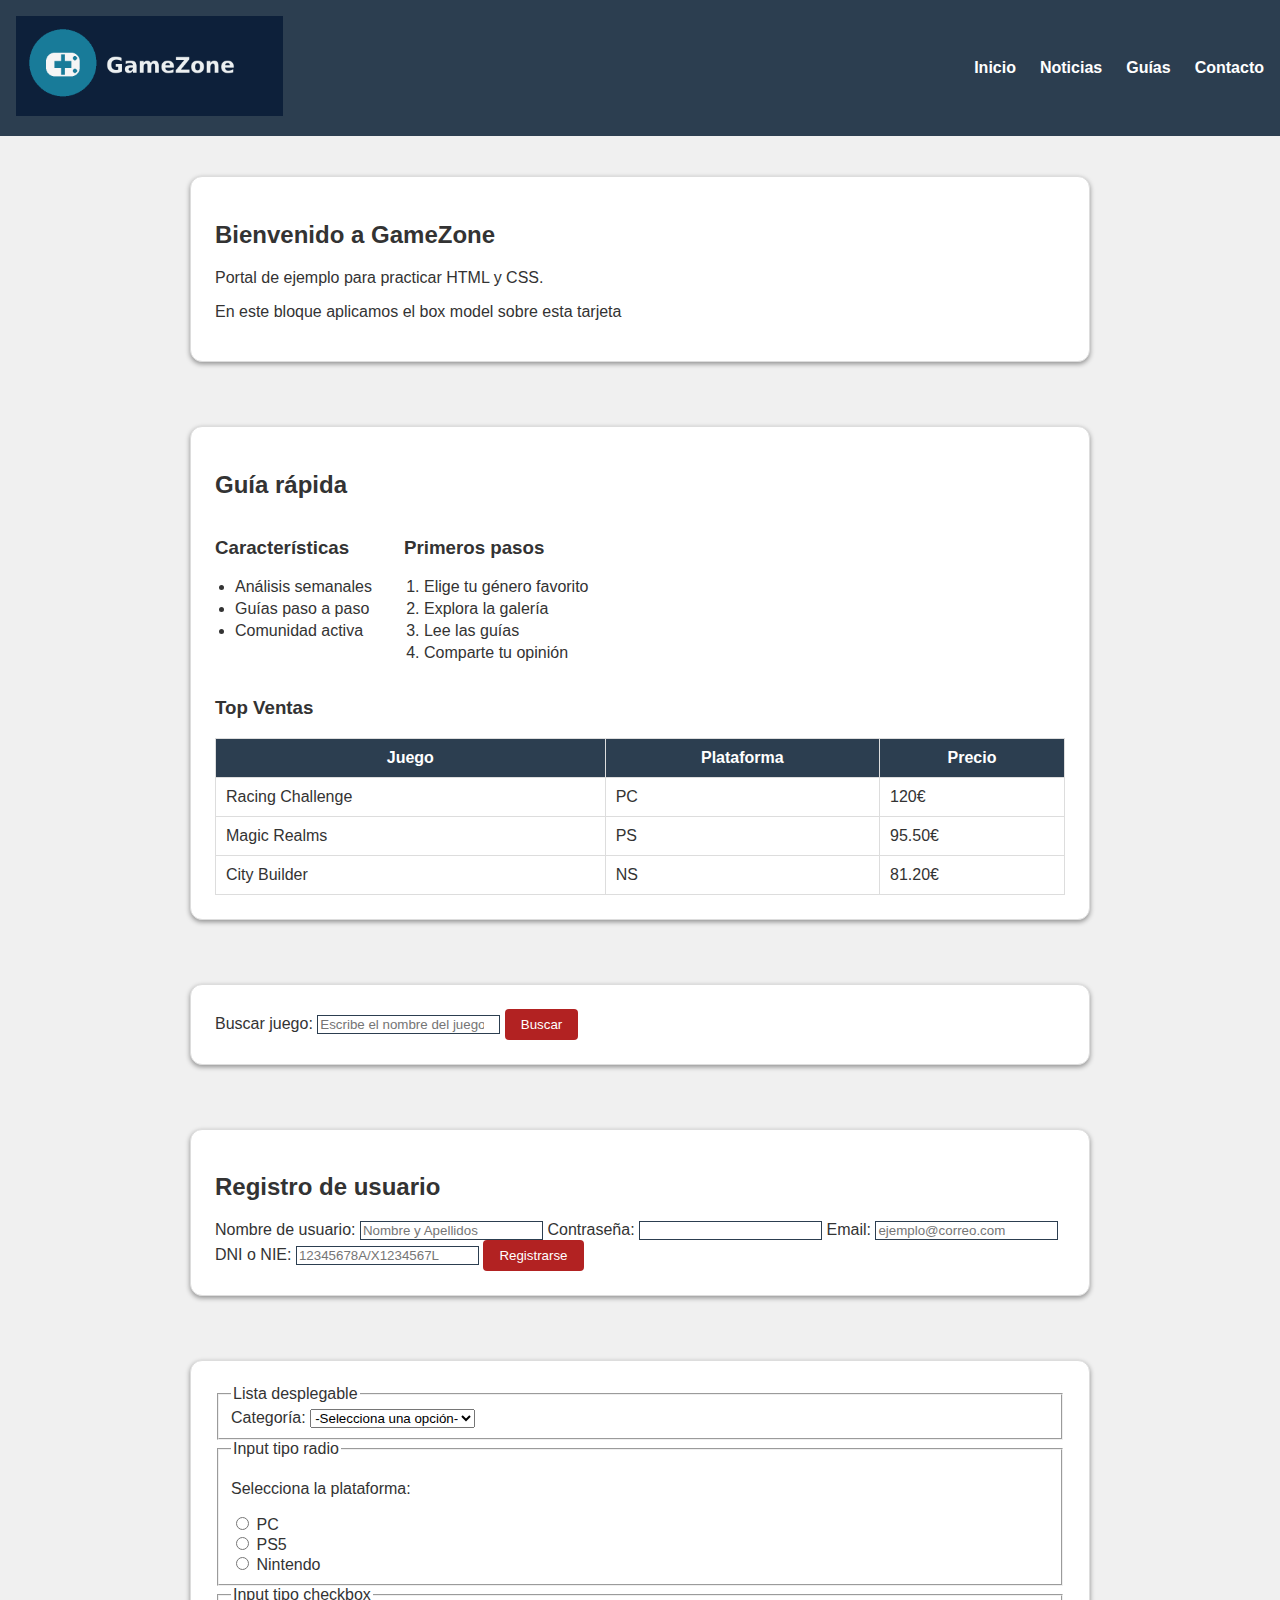
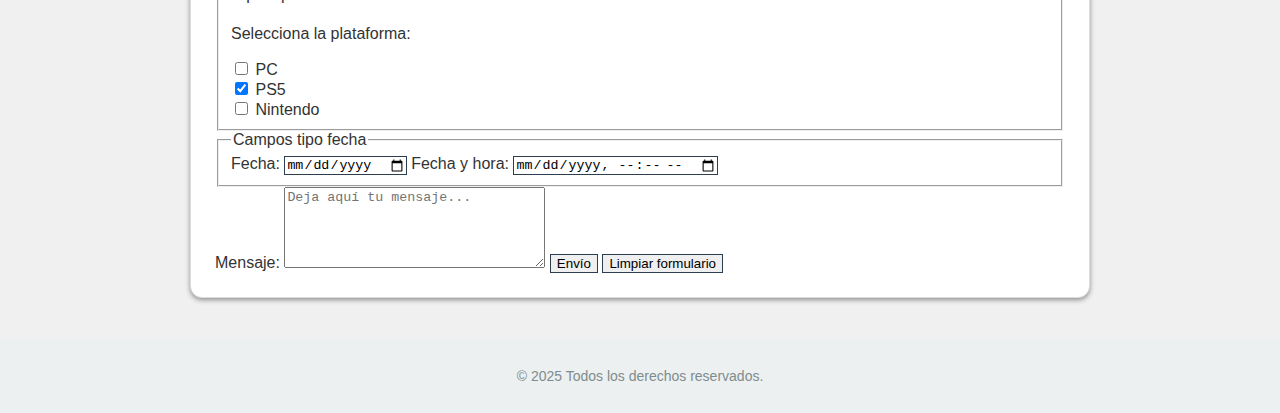
<file: ejemplos/gamezone/index.html>
<!DOCTYPE html>
<html lang="es">
<head>
    <meta charset="UTF-8">
    <meta name="viewport" content="width=device-width, initial-scale=1.0">
    <meta name="description" content="Página web sobre videojuegos">
    <link rel="stylesheet" href="estilos.css">
    <title>GameZone - Tu portal de videjuegos</title>
</head>
<body>
    <header class="cabecera">
        <div class="marca">
            <img src="imagenes/gamezone-logo.png" alt="Logotipo GameZone" class="logo">
            <!-- <h1 class="titulo">GameZone</h1> -->
        </div>
        
        <!-- Menú de navegación -->
        <nav class="navegacion">
            <ul class="menu">
                <li><a href="#">Inicio</a></li>
                <li><a href="#">Noticias</a></li>
                <li><a href="#">Guías</a></li>
                <li><a href="#">Contacto</a></li>
            </ul>
        </nav>
    </header>

    <main id="contenido-principal">

        <section class="intro tarjeta">
            <h2>Bienvenido a GameZone</h2>
            <p>Portal de ejemplo para practicar HTML y CSS.</p>
            <p class="aviso">En este bloque aplicamos el box model sobre esta tarjeta</p>
        </section>

        <section class="listas-y-tabla tarjeta">
            <h2>Guía rápida</h2>
            <div class="listas">
                <div>
                    <h3>Características</h3>
                    <ul class="lista">
                        <li>Análisis semanales</li>
                        <li>Guías paso a paso</li>
                        <li>Comunidad activa</li>
                    </ul>
                </div>
                <div>
                    <h3>Primeros pasos</h3>
                    <ol class="lista">
                        <li>Elige tu género favorito</li>
                        <li>Explora la galería</li>
                        <li>Lee las guías</li>
                        <li>Comparte tu opinión</li>
                    </ol>
                </div>
            </div>

            <h3>Top Ventas</h3>
            <table class="tabla">
                <thead>
                    <tr>
                        <th>Juego</th>
                        <th>Plataforma</th>
                        <th>Precio</th>
                    </tr>
                </thead>
                <tbody>
                    <tr>
                        <td>Racing Challenge</td>
                        <td>PC</td>
                        <td>120€</td>
                    </tr>
                    <tr>
                        <td>Magic Realms</td>
                        <td>PS</td>
                        <td>95.50€</td>
                    </tr>
                    <tr>
                        <td>City Builder</td>
                        <td>NS</td>
                        <td>81.20€</td>
                    </tr>
                </tbody>
            </table>
        </section>

        <!-- Formulario de búsqueda -->
        <section class="tarjeta">
            <form name="buscar-juego" action="buscar.html" method="get">
                <!-- label conecta visualmente y funcionalmente con el campo (for <-> id) 
                Sirve para asociar un texto descriptivo a un elemento del formulario.
                En este ejemplo lo conectamos con el input busqueda -->
                <label for="busqueda">Buscar juego:</label>
                <input type="search" id="busqueda" name="busqueda"
                placeholder="Escribe el nombre del juego...">           <!-- placeholder ofrece una pista visual -->
                <button type="submit">Buscar</button>
            </form>
        </section>

        <!-- Formulario de registro con varios tipos de campos-->
        <section class="tarjeta">
            <h2>Registro de usuario</h2>
            <form name="register" action="registro.html" method="post">

                <!-- Campo de texto -->
                <label for="nombre">Nombre de usuario:</label>
                <input type="text" id="nombre" name="nombre" placeholder="Nombre y Apellidos">     <!-- required convierte al campo en obligatorio -->

                <!-- Contraseña -->
                <label for="clave">Contraseña:</label>
                <input type="password" id="clave" name="clave" minlength="6" maxlength="12" required>       <!-- minlength y maxlength ayuda a validar los datos antes de enviar-->
                
                <!-- Campo de email -->
                <label for="correo">Email:</label>
                <input type="email" id="correo" name="correo" placeholder="ejemplo@correo.com" required>

                <!-- Campo DNI/NIE -->
                <label for="dni">DNI o NIE:</label>
                <input type="text" id="dni" name="identidad" placeholder="12345678A/X1234567L" 
                pattern="(([0-9]{8})|([X-Zx-z]{1}[0-9]{7}))[A-Za-z]{1}" required>

                <!-- Botón de envío -->
                <button type="submit">Registrarse</button>
            </form>
        </section>

        <section class="tarjeta">
            <form action="contacto.php" method="get">
                <!-- Para agrupar varios campos del form -->
                <fieldset>
                    <legend>Lista desplegable</legend>   <!-- Añadir leyenda al fieldset -->
                    <label for="categoria">Categoría:</label>
                    <select name="categoria" id="categoria">
                        <option selected disabled>-Selecciona una opción-</option>
                        <option value="fantasia">Fantasía</option>
                        <option value="rol">Rol</option>
                        <option value="aventuras">Aventuras</option>
                        <option value="lucha">Lucha</option>
                    </select>
                </fieldset>

                <fieldset>
                    <legend>Input tipo radio</legend>
                    <p>Selecciona la plataforma:</p>
                    
                    <input type="radio" name="plataforma" id="pc" value="pc">
                    <label for="pc">PC</label>
                    <br>

                    <input type="radio" name="plataforma" id="ps5" value="ps5">
                    <label for="ps5">PS5</label>
                    <br>

                    <input type="radio" name="plataforma" id="nintendo" value="nintendo">
                    <label for="nintendo">Nintendo</label>
                    <br>
                </fieldset>

                <fieldset>
                    <legend>Input tipo checkbox</legend>
                    <p>Selecciona la plataforma:</p>
                    
                    <input type="checkbox" name="videconsola" id="pc" value="pc">
                    <label for="pc">PC</label>
                    <br>

                    <input type="checkbox" name="videconsola" id="ps5" value="ps5" checked>
                    <label for="ps5">PS5</label>
                    <br>

                    <input type="checkbox" name="videconsola" id="nintendo" value="nintendo">
                    <label for="nintendo">Nintendo</label>
                    <br>
                </fieldset>

                <fieldset>
                    <legend>Campos tipo fecha</legend>
                    <label for="fecha">Fecha:</label>
                    <input type="date" name="fecha" id="fecha">

                    <label for="fecha-hora">Fecha y hora:</label>
                    <input type="datetime-local" name="fecha-hora" id="fecha-hora">
                </fieldset>

                <label for="mensaje">Mensaje:</label>
                <textarea name="mensaje" id="mensaje" cols="30" rows="5"
                placeholder="Deja aquí tu mensaje..."></textarea>

                <input type="submit" value="Envío">
                <input type="reset" value="Limpiar formulario">
            </form>
        </section>
    </main>

    <footer class="pie">
        <p>&copy; 2025 Todos los derechos reservados.</p>
    </footer>
</body>
</html>
</file>
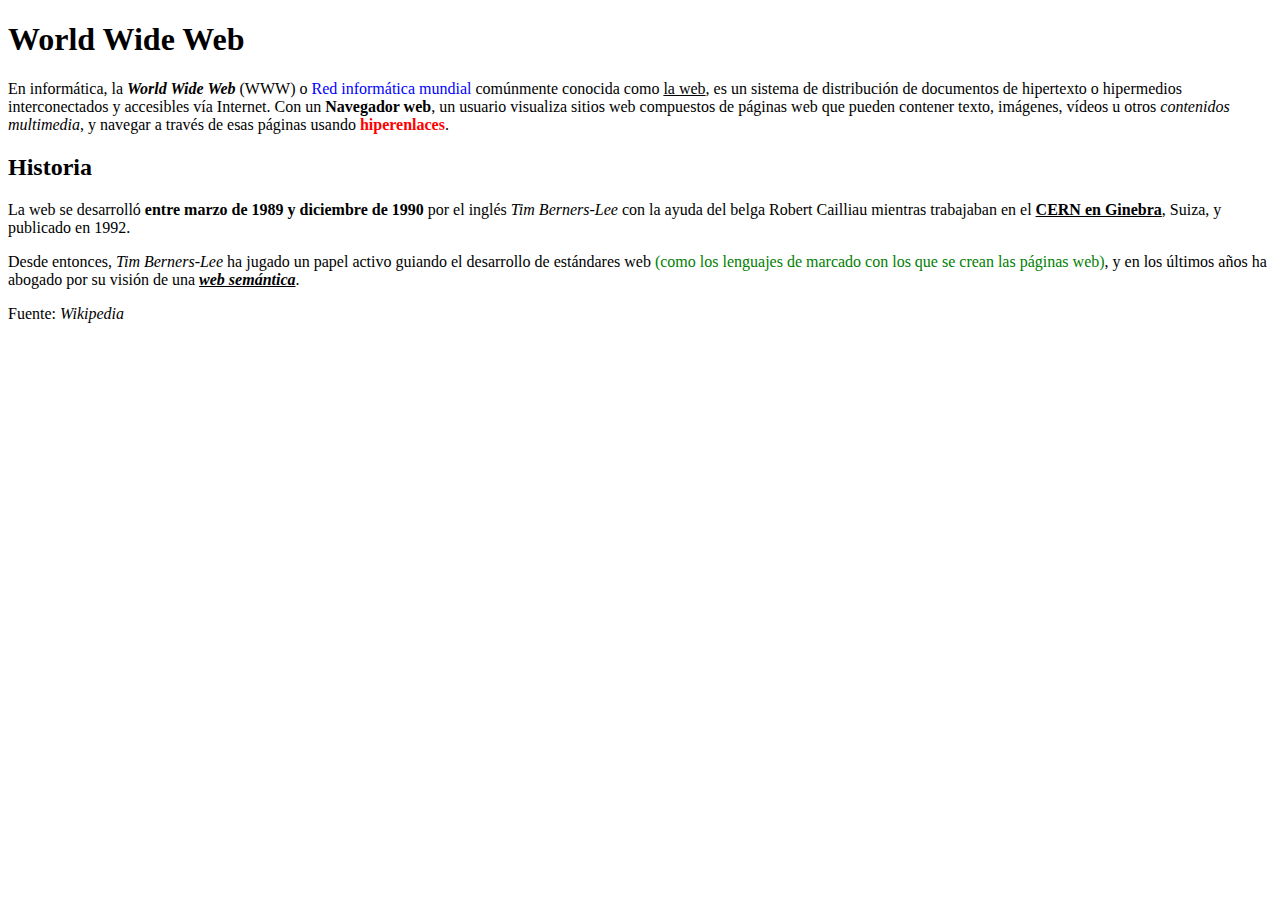
<file: ejercicios/ejercicio02/index.html>
<!DOCTYPE html>
<html lang="es">
<head>
    <meta charset="UTF-8">
    <meta name="description" content="Ejercicio 02 relación HTML">
    <meta name="author" content="Sergio Sánchez Martín">
    <title>Ejercicio 02 HTML</title>
</head>
<body>
    <h1>World Wide Web</h1>

    <p>
        <!-- Los documentos tienen que estar bien formados -->
        En informática, la <i><b>World Wide Web</b></i> (WWW) o <span style="color:blue">Red informática mundial</span> comúnmente conocida como 
        <span style="text-decoration: underline;">la web</span>, es un sistema de distribución de documentos de hipertexto o hipermedios 
        interconectados y accesibles vía Internet. Con un <strong>Navegador web</strong>, un usuario 
        visualiza sitios web compuestos de páginas web que pueden contener texto, imágenes, 
        vídeos u otros <em>contenidos multimedia</em>, y navegar a través de esas páginas 
        usando <b style="color:red">hiperenlaces</b>.
        <!-- Las etiquetas siempre se tienen que cerrar -->
    </p>

    <h2>Historia</h2>
    <p>
        La web se desarrolló <strong>entre marzo de 1989 y diciembre de 1990</strong> por el inglés 
        <em>Tim Berners-Lee</em> con la ayuda del belga Robert Cailliau mientras trabajaban en el 
        <b style="text-decoration: underline;">CERN en Ginebra</b>, Suiza, y publicado en 1992.
    </p>
    <p>
        Desde entonces, <em>Tim Berners-Lee</em> ha jugado un papel activo guiando el desarrollo de estándares web 
        <span style="color:green">(como los lenguajes de marcado con los que se crean las páginas web)</span>, y en los últimos años 
        ha abogado por su visión de una <b style="text-decoration: underline; font-style: italic;">web semántica</b>.
    </p>
    <p>
        <!-- Los documentos tienen que estar bien formados -->
        Fuente: <em>Wikipedia</em>
    </p>
    <!-- Las etiquetas siempre se tienen que cerrar -->
    
</body>
</html>
</file>
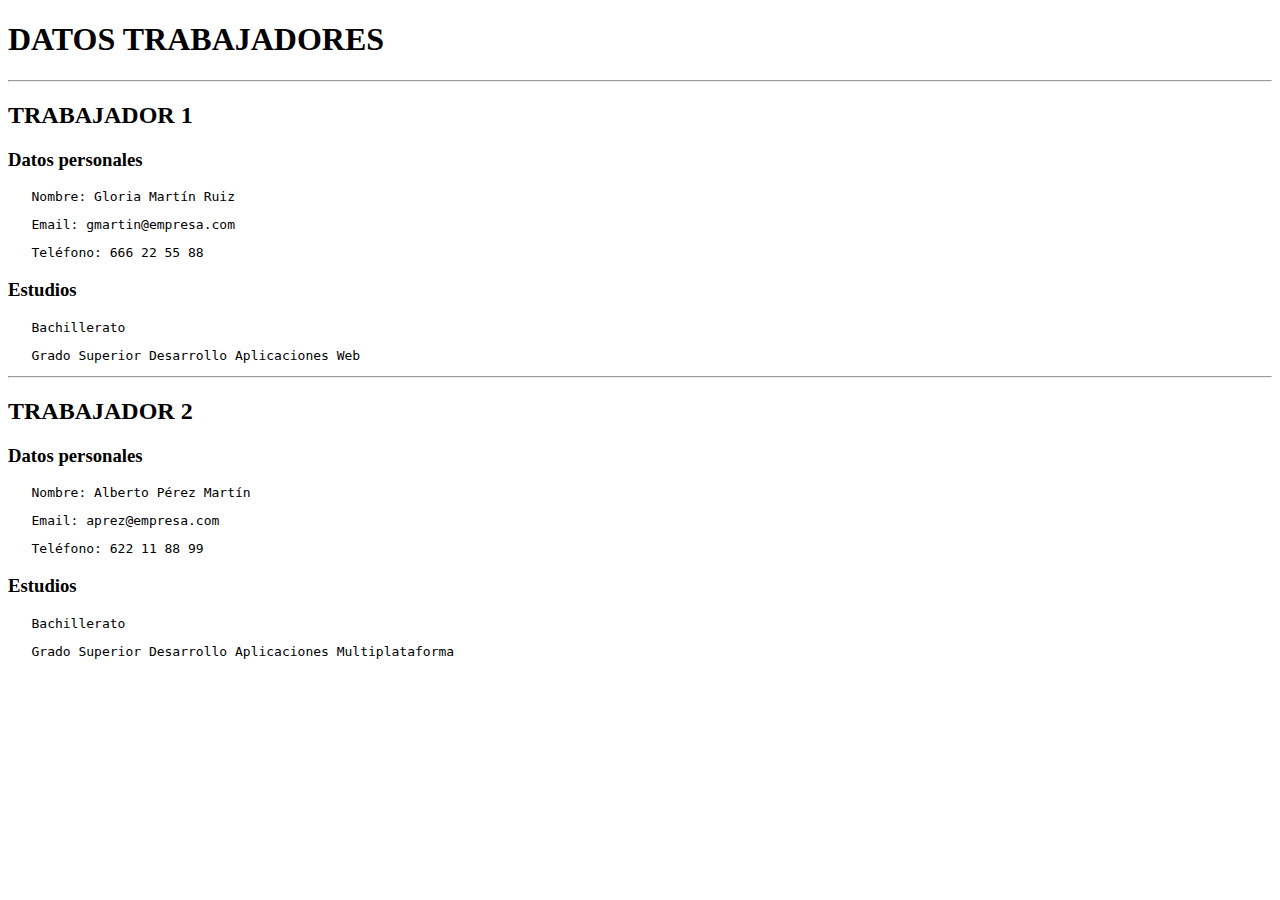
<file: ejercicios/ejercicio03/index.html>
<!DOCTYPE html>
<html lang="es">
<head>
    <meta charset="UTF-8">
    <meta name="viewport" content="width=device-width, initial-scale=1.0">
    <meta name="author" content="Sergio Sánchez Martín">
    <meta name="description" content="Ejercicio 03 relación HTML">
    <title>Ejercicio 03</title>
</head>
<body>
    <h1>DATOS TRABAJADORES</h1>
    <hr>

    <!-- Contenedor trabajador 1 -->
    <div id="trabajador1">
        <h2>TRABAJADOR 1</h2>
        
        <div id="dPersonales1">
            <h3>Datos personales</h3>
            <pre>   Nombre: Gloria Martín Ruiz</pre>
            <pre>   Email: gmartin@empresa.com</pre>
            <pre>   Teléfono: 666 22 55 88</pre>
        </div>
        
        <div id="estudios1">
            <h3>Estudios</h3>
            <pre>   Bachillerato</pre>
            <pre>   Grado Superior Desarrollo Aplicaciones Web</pre>
        </div>
    </div>

    <!-- Línea separación -->
    <hr>

    <!-- Contenedor trabajador 2 -->
    <div id="trabajador2">
        <h2>TRABAJADOR 2</h2>
        
        <div id="dPersonales2">
            <h3>Datos personales</h3>
            <pre>   Nombre: Alberto Pérez Martín</pre>
            <pre>   Email: aprez@empresa.com</pre>
            <pre>   Teléfono: 622 11 88 99</pre>
        </div>
        
        <div id="estudios2">
            <h3>Estudios</h3>
            <pre>   Bachillerato</pre>
            <pre>   Grado Superior Desarrollo Aplicaciones Multiplataforma</pre>
        </div>
    </div>


</body>
</html>
</file>
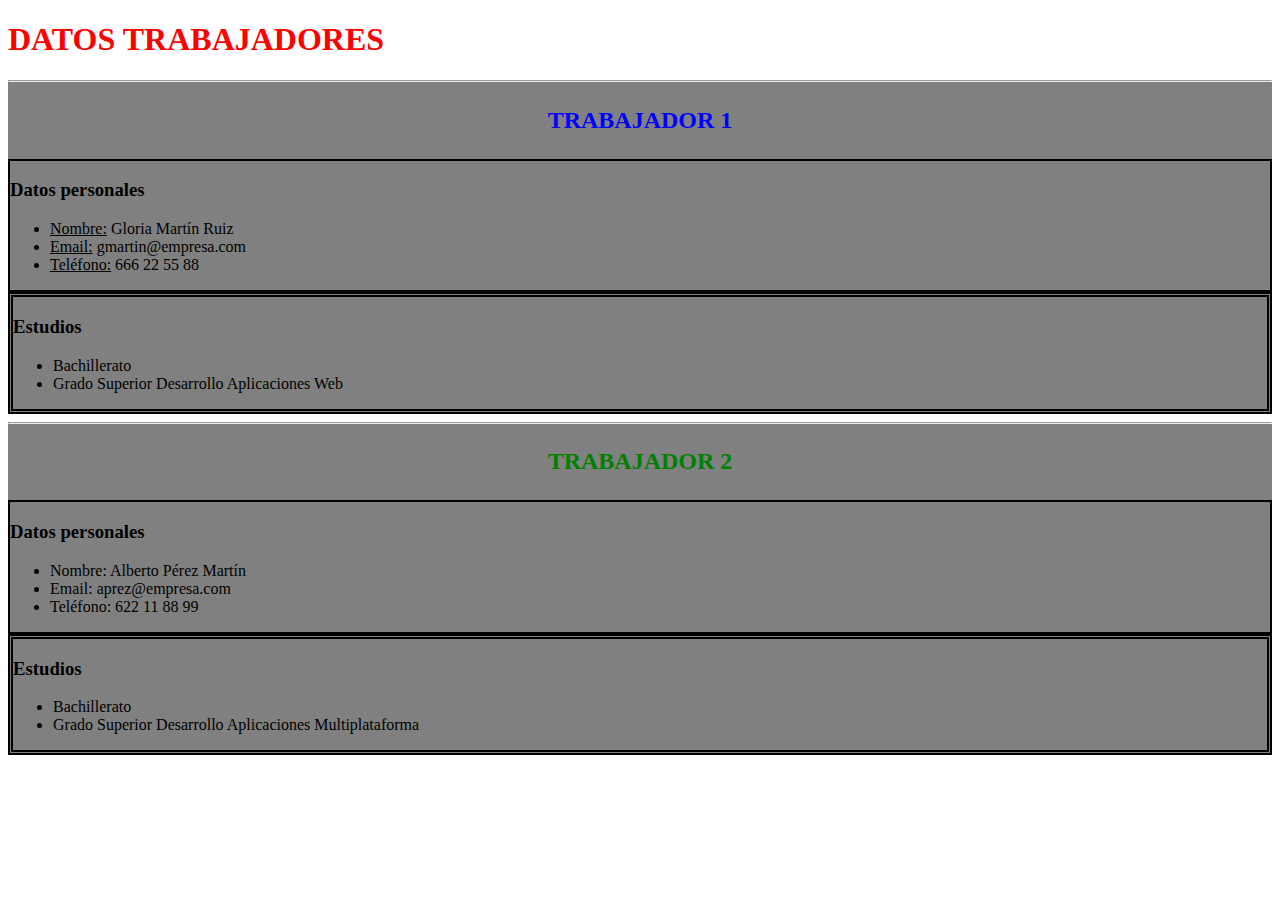
<file: ejercicios/ejercicio04/index.html>
<!DOCTYPE html>
<html lang="es">
<head>
    <meta charset="UTF-8">
    <meta name="viewport" content="width=device-width, initial-scale=1.0">
    <meta name="author" content="Sergio Sánchez Martín">
    <meta name="description" content="Ejercicio 04 relación HTML">
    <link rel="stylesheet" href="css/style.css" type="text/css"/>
    <title>Ejercicio 04</title>
</head>
<body>
    <h1 id="titulo">DATOS TRABAJADORES</h1>
    

    <!-- Contenedor trabajador 1 -->
    <div class="trabajador-container">
        <hr>
        <h2 id="t1">TRABAJADOR 1</h2>
        
        <!-- Contenedor de datos personal T1 -->
        <div class="datos-personales">
            <h3>Datos personales</h3>
            <ul>
                <li><u>Nombre:</u> Gloria Martín Ruiz</li>
                <li><span class="subrayado">Email:</span> gmartin@empresa.com</li>
                <li><span class="subrayado">Teléfono:</span> 666 22 55 88</li>
            </ul>
        </div>
        
        <div class="datos-estudios">
            <h3>Estudios</h3>
            <ul>
                <li>Bachillerato</li>
                <li>Grado Superior Desarrollo Aplicaciones Web</li>
            </ul>
        </div>
    </div>

    

    <!-- Contenedor trabajador 2 -->
    <div class="trabajador-container">
        <!-- Línea separación -->
        <hr>
        <h2 id="t2">TRABAJADOR 2</h2>
        
        <div class="datos-personales">
            <h3>Datos personales</h3>
            <ul>
                <li>Nombre: Alberto Pérez Martín</li>
                <li>Email: aprez@empresa.com</li>
                <li>Teléfono: 622 11 88 99</li>
            </ul>
        </div>
        
        <div class="datos-estudios">
            <h3>Estudios</h3>
            <ul>
                <li>Bachillerato</li>
                <li>Grado Superior Desarrollo Aplicaciones Multiplataforma</li>
            </ul>
        </div>
    </div>


</body>
</html>
</file>
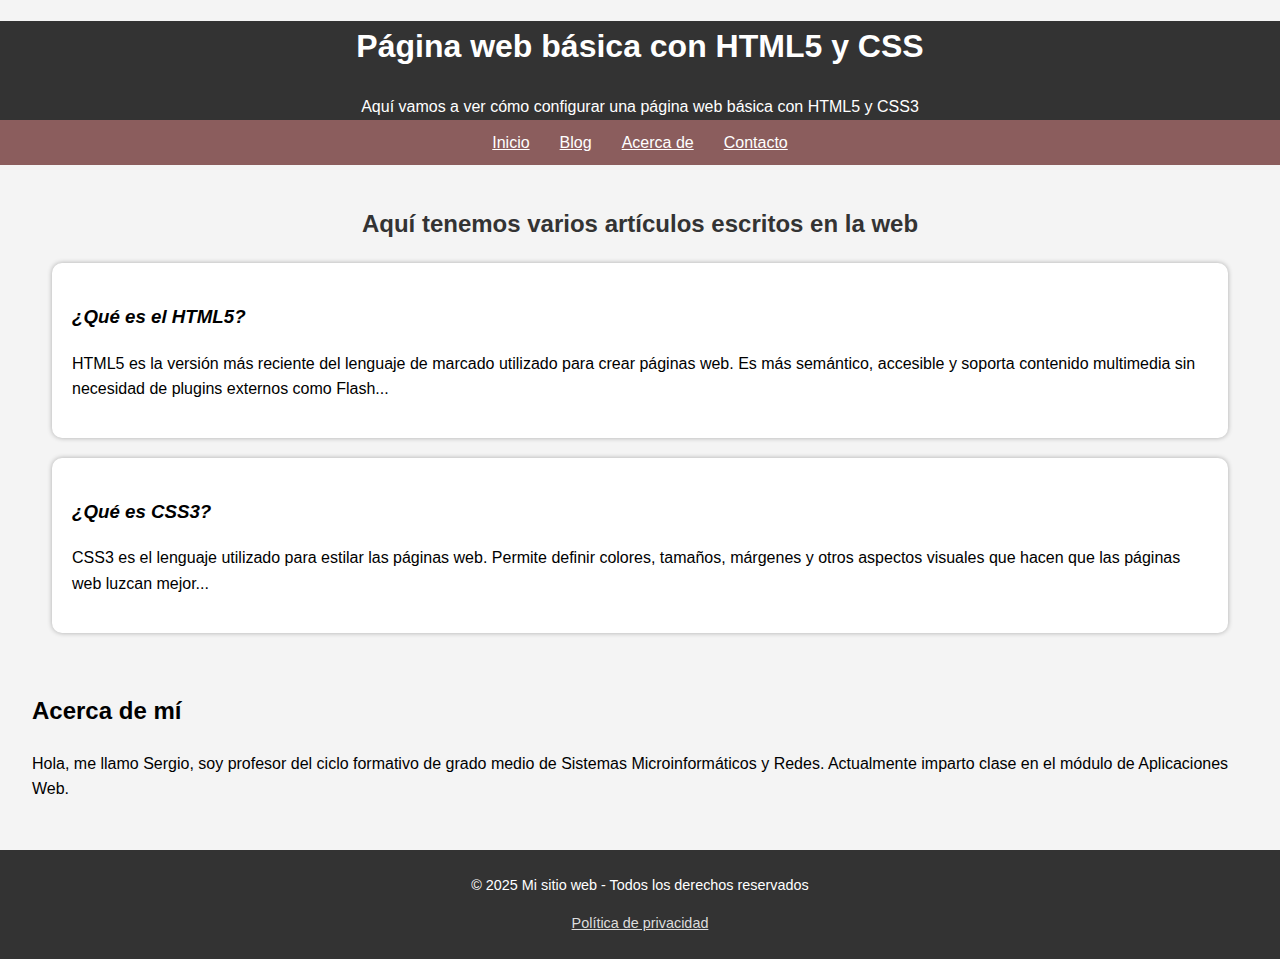
<file: repaso.html>
<!-- Declaración -->
<!DOCTYPE html>
<html lang="es">

<!-- Cabecera de metadatos (head) -->
<head>
    <meta charset="UTF-8">
    <meta name="viewport" content="width=device-width, initial-scale=1.0">
    <meta name="author" content="Sergio Sánchez Martín">
    <meta name="description" content="Es una web de repaso de HTML y CSS">
    <link rel="stylesheet" href="style.css">
    <title>Web de repaso HTML y CSS</title>
</head>

    <!-- Cuerpo de la web (todo lo visible) -->
<body>
    <!-- Cabecera de la página (logo, título de la web, menú navegación) -->
    <header>
        <h1>Página web básica con HTML5 y CSS</h1>
        <p class="parrafo">Aquí vamos a ver cómo configurar una página web básica con HTML5 y CSS3</p>
    </header>

    <!-- Menú de navegación -->
    <nav class="menu-arriba">
        <ul>
            <li><a href="repaso.html">Inicio</a></li>
            <li><a href="blog.html">Blog</a></li>
            <li><a href="#acerca">Acerca de</a></li>
            <li><a href="contacto.html">Contacto</a></li>
        </ul>
    </nav>

    <!-- Contenido principal de la página (lo que cambia) -->
    <main>

        <!-- Sección principal -->
        <section class="contenido">
            <h2>Aquí tenemos varios artículos escritos en la web</h2>

            <!-- Artículo 1 -->
            <article class="articulo">
                <h3>¿Qué es el HTML5?</h3>
                <p>HTML5 es la versión más reciente del lenguaje de marcado utilizado para crear páginas web. 
                    Es más semántico, accesible y soporta contenido multimedia sin necesidad de plugins 
                    externos como Flash...</p>
            </article>

            <!-- Artículo 2 -->
            <article class="articulo">
                <h3>¿Qué es CSS3?</h3>
                <p>CSS3 es el lenguaje utilizado para estilar las páginas web. 
                    Permite definir colores, tamaños, márgenes y otros aspectos visuales que hacen 
                    que las páginas web luzcan mejor...
                </p>
            </article>
        </section>

        <!-- Sección secundaria (podemos usar div, aside, section...lo que queramos) -->
        <!-- Usamos un enlace ancla con el id -->
        <div id="acerca">
            <h2>Acerca de mí</h2>
            <p>Hola, me llamo Sergio, soy profesor del ciclo formativo de grado medio de Sistemas Microinformáticos y Redes.
                Actualmente imparto clase en el módulo de Aplicaciones Web.
            </p>
        </div>
    </main>

    <!-- Pie de página -->
    <footer>
        <p>&copy; 2025 Mi sitio web - Todos los derechos reservados</p>
        <p><a class="enlace-privacidad" href="privacidad.html" target="_blank">Política de privacidad</a></p>
    </footer>
</body>
</html>
</file>
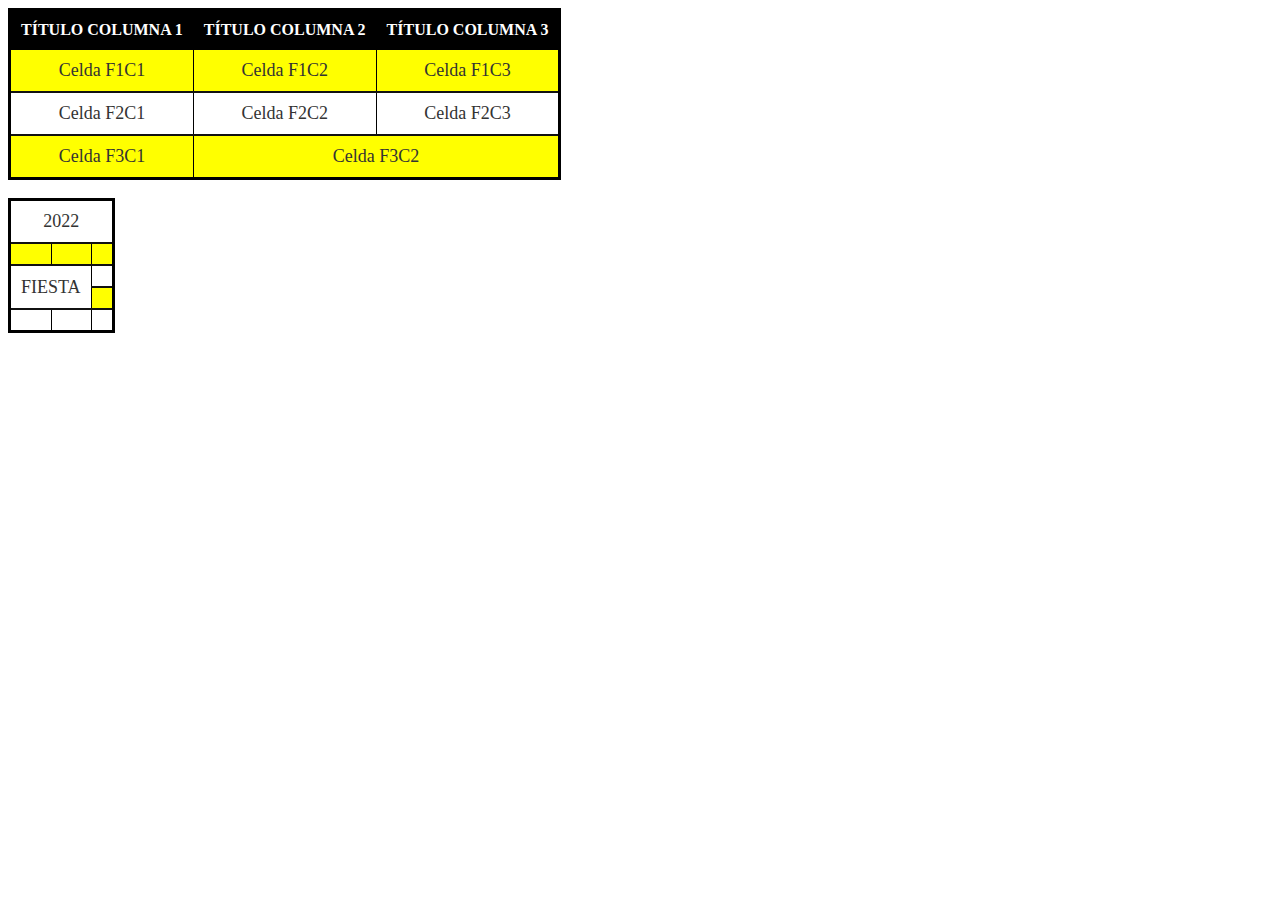
<file: ejemplos/tablas.html>
<!DOCTYPE html>
<html lang="es">
<head>
    <meta charset="UTF-8">
    <meta name="viewport" content="width=device-width, initial-scale=1.0">
    <link rel="stylesheet" href="estilo-tabla.css">
    <title>Ejemplo de la etiqueta table</title>
</head>
<body>

    <!-- Apertura de la tabla -->
    <table>
        <!-- Fila de la cabecera -->
        <tr>
            <th>Título columna 1</th>   <!-- Celda cabecera columna 1 -->
            <th>Título columna 2</th>   <!-- Celda cabecera columna 2 -->
            <th>Título columna 3</th>   <!-- Celda cabecera columna 3 -->
        </tr>

        <!-- Fila primera -->
        <tr>
            <td>Celda F1C1</td>     <!-- Celda 1 de la fila 1 -->
            <td>Celda F1C2</td>     <!-- Celda 2 de la fila 1 -->
            <td>Celda F1C3</td>     <!-- Celda 3 de la fila 1 -->
        </tr>

        <!-- Fila segunda -->
        <tr>
            <td>Celda F2C1</td>     <!-- Celda 1 de la fila 2 -->
            <td>Celda F2C2</td>     <!-- Celda 2 de la fila 2 -->
            <td>Celda F2C3</td>     <!-- Celda 3 de la fila 2 -->
        </tr>

        <!-- Fila tercera -->
        <tr>
            <td>Celda F3C1</td>     <!-- Celda 1 de la fila 3 -->
            <td colspan="2">Celda F3C2</td>     <!-- Celda 2 de la fila 3 -->
        </tr>
    </table>

    <br>

    <!-- Otra tabla (W3Schools) -->
    <table>
        <!-- Fila primera -->
        <tr>
            <td colspan="3">2022</td>
        </tr>

        <!-- Segunda fila -->
        <tr>
            <td></td>
            <td></td>
            <td></td>
        </tr>

        <!-- Tercera fila -->
        <tr>
            <td rowspan="2" colspan="2">FIESTA</td>
            <td></td>
        </tr>

        <!-- Cuarta fila -->
        <tr>
            <td></td>
        </tr>

        <!-- Última fila -->
        <tr>
            <td></td>
            <td></td>
            <td></td>
        </tr>
    </table>
</body>
</html>
</file>
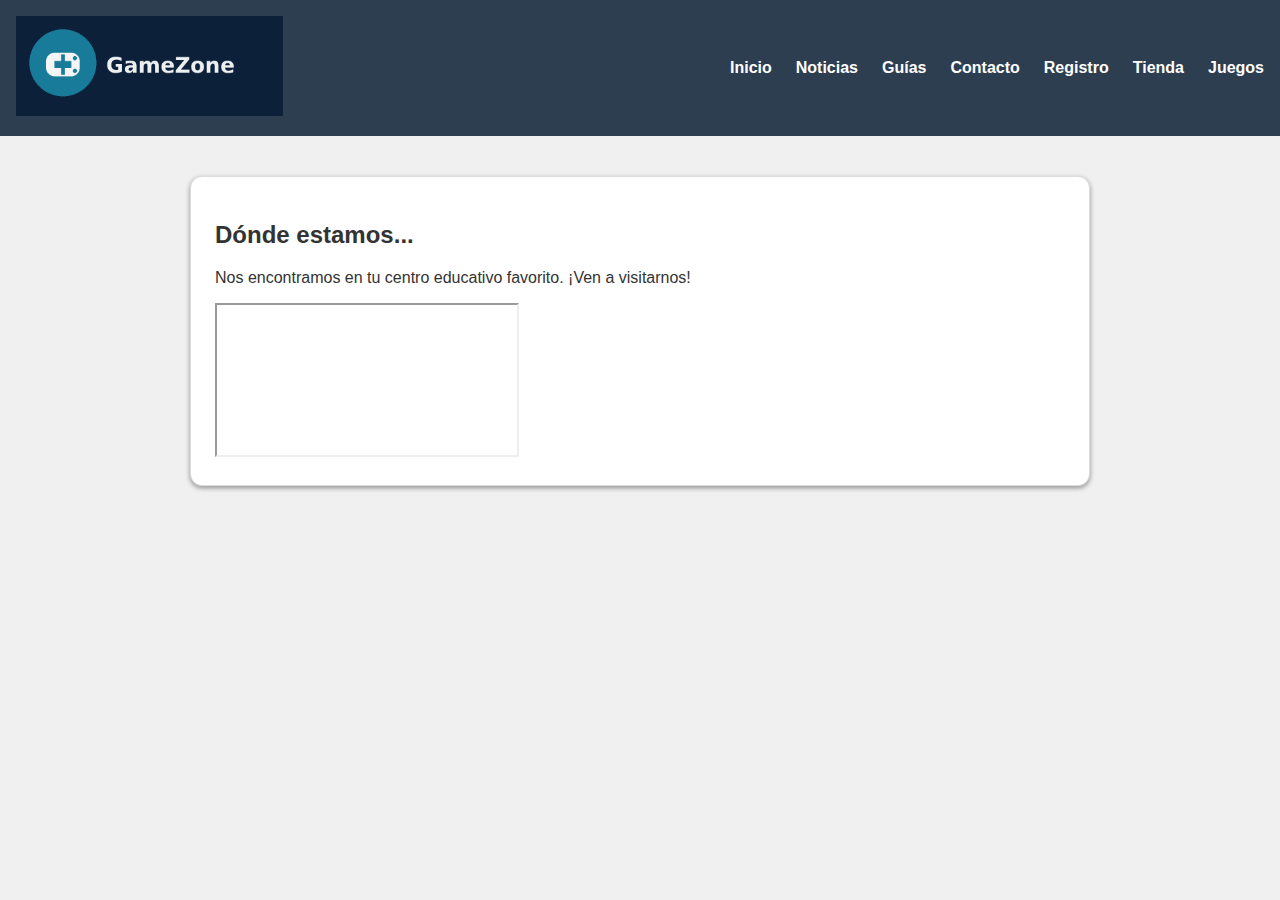
<file: ejemplos/gamezone/pages/contacto.html>
<!DOCTYPE html>
<html lang="es">
  <head>
    <meta charset="UTF-8" />
    <meta name="viewport" content="width=device-width, initial-scale=1.0" />
    <meta name="description" content="Página web sobre videojuegos" />
    <link rel="stylesheet" href="../estilos.css" />
    <title>GameZone - Tu portal de videjuegos</title>
  </head>
  <body>
    <header class="cabecera">
        <div class="marca">
            <img
            src="../imagenes/gamezone-logo.png"
            alt="Logotipo GameZone"
            class="logo"
            />
            <!-- <h1 class="titulo">GameZone</h1> -->
        </div>

        <!-- Menú de navegación -->
        <nav class="navegacion">
            <ul class="menu">
                <li><a href="../index.html">Inicio</a></li>
                <li><a href="noticias.html">Noticias</a></li>
                <li><a href="guias.html">Guías</a></li>
                <li><a href="contacto.html">Contacto</a></li>
                <li><a href="registro.html">Registro</a></li>
                <li><a href="tienda.html">Tienda</a></li>
                <li><a href="juegos.html">Juegos</a></li>
            </ul>
        </nav>
    </header>

    <main id="contenido-principal">
        <!-- Formulario de registro con varios tipos de campos -->
        <!-- Donde estamos -->
        <section class="contacto-ubicacion tarjeta">
        <h2>Dónde estamos...</h2>
        <p>Nos encontramos en tu centro educativo favorito. ¡Ven a visitarnos!</p>

        <!-- iframe del mapa -->
        <div class="mapa-contenedor">
            <iframe
                src="https://www.google.com/maps/embed?pb=!1m18!1m12!1m3!1d3197.2503503923685!2d-4.557037723732302!3d36.7405614710583!2m3!1f0!2f0!3f0!3m2!1i1024!2i768!4f13.1!3m3!1m2!1s0xd72f10963ce0f3d%3A0x310ae7d4bb2e8f7b!2sCPIFP%20Alan%20Turing!5e0!3m2!1ses!2ses!4v1764843283648!5m2!1ses!2ses"
                allowfullscreen
                loading="lazy"
                referrerpolicy="no-referrer-when-downgrade"
            ></iframe>
        </div>
      </section>
    </main>
  </body>
</html>
</file>
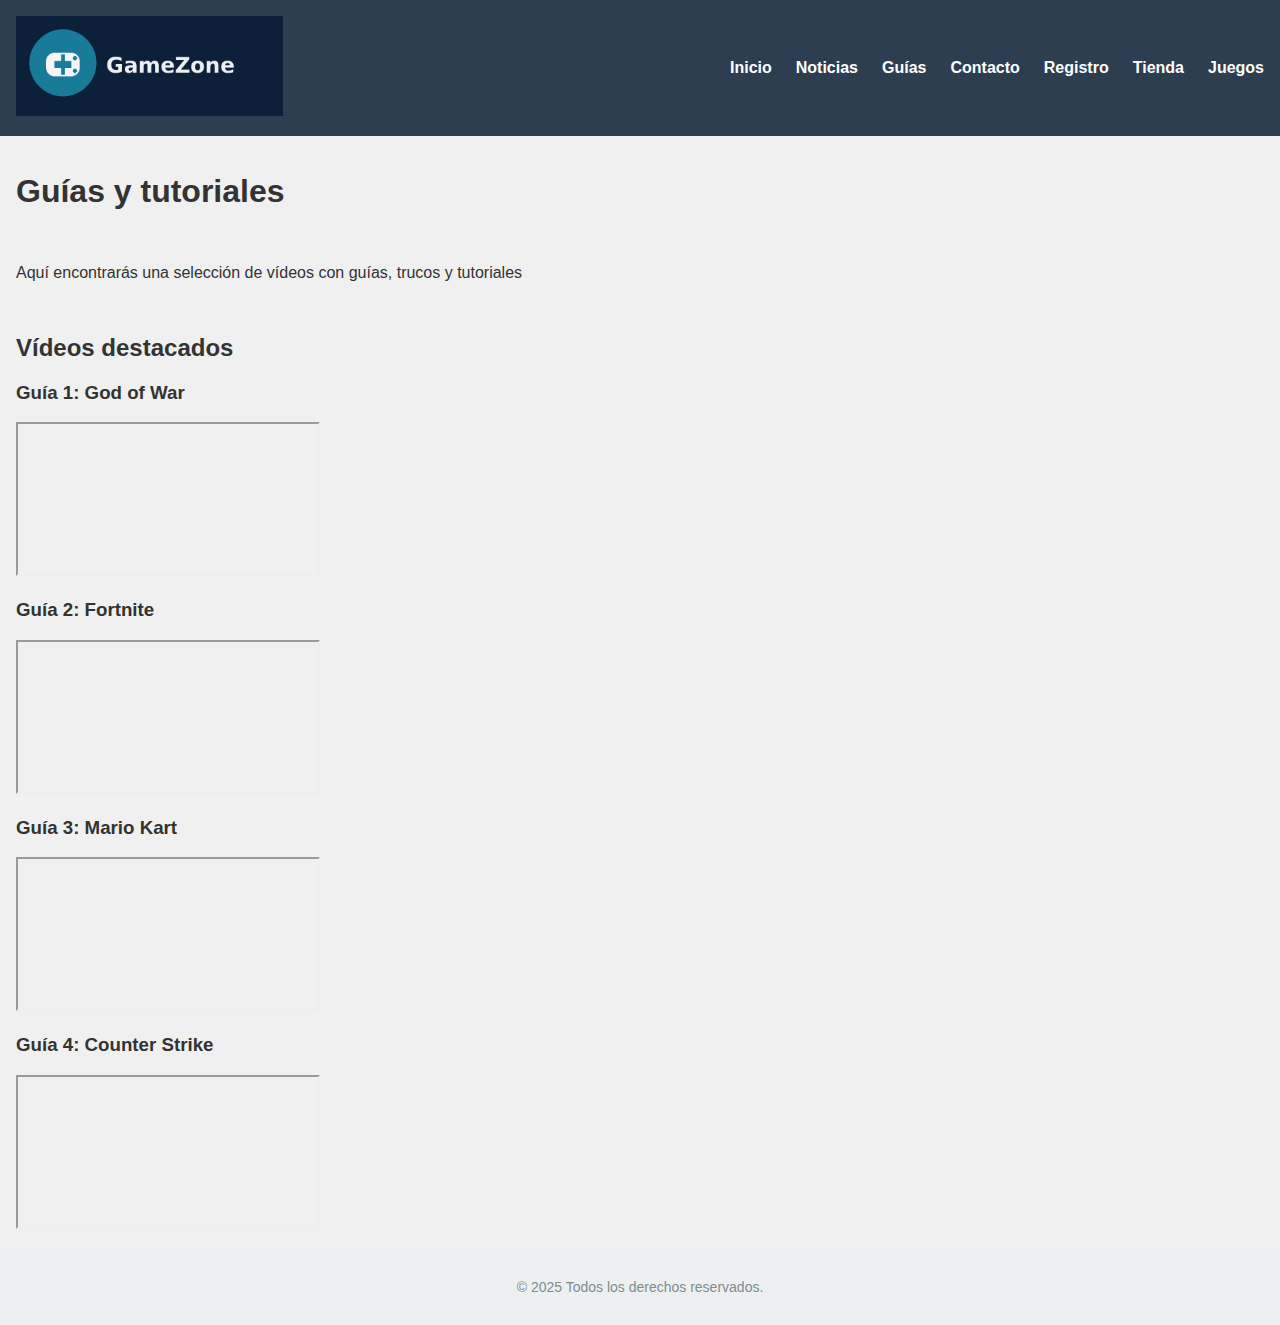
<file: ejemplos/gamezone/pages/guias.html>
<!DOCTYPE html>
<html lang="es">
<head>
    <meta charset="UTF-8">
    <meta name="viewport" content="width=device-width, initial-scale=1.0">
    <meta name="description" content="Página web sobre videojuegos">
    <link rel="stylesheet" href="../estilos.css">
    <title>GameZone - Tu portal de videjuegos</title>
</head>
<body>
    <header class="cabecera">
        <div class="marca">
            <img src="../imagenes/gamezone-logo.png" alt="Logotipo GameZone" class="logo">
            <!-- <h1 class="titulo">GameZone</h1> -->
        </div>
        
        <!-- Menú de navegación -->
        <nav class="navegacion">
            <ul class="menu">
                <li><a href="../index.html">Inicio</a></li>
                <li><a href="noticias.html">Noticias</a></li>
                <li><a href="guias.html">Guías</a></li>
                <li><a href="contacto.html">Contacto</a></li>
                <li><a href="registro.html">Registro</a></li>
                <li><a href="tienda.html">Tienda</a></li>
                <li><a href="juegos.html">Juegos</a></li>
            </ul>
        </nav>
    </header>

    <main id="contenido-principal" class="guias">
        <h1>Guías y tutoriales</h1>
        <p>Aquí encontrarás una selección de vídeos con guías, trucos y tutoriales</p>

        <section class="guias-videos">
            <h2>Vídeos destacados</h2>

            <!-- Contenedor grid de vídeos -->
            <div class="guias-grid">
                <!-- Vídeo(ítem) 1 -->
                <article class="guia-video">
                    <h3>Guía 1: God of War</h3>
                    <iframe 
                        src="https://www.youtube.com/embed/LFeLNRLQh0c"
                        title="Guía 1: God of War"
                        loading="lazy"
                        referrerpolicy="strict-origin-when-cross-origin"
                        allowfullscreen>
                    </iframe>
                </article>

                <!-- Vídeo(ítem) 2 -->
                <article class="guia-video">
                    <h3>Guía 2: Fortnite</h3>
                    <iframe 
                        src="https://www.youtube.com/embed/sw0WfaWYwa8"
                        title="Guía 2: Fortnite"
                        loading="lazy"
                        referrerpolicy="strict-origin-when-cross-origin"
                        allowfullscreen>
                    </iframe>
                </article>

                <!-- Vídeo(ítem) 3 -->
                <article class="guia-video">
                    <h3>Guía 3: Mario Kart</h3>
                    <iframe 
                        src="https://www.youtube.com/embed/jXSsuyf6mKY"
                        title="Guía 3: Mario kart"
                        loading="lazy"
                        referrerpolicy="strict-origin-when-cross-origin"
                        allowfullscreen>
                    </iframe>
                </article>

                <!-- Vídeo(ítem) 4 -->
                <article class="guia-video">
                    <h3>Guía 4: Counter Strike</h3>
                    <iframe 
                        src="https://www.youtube.com/embed/BlgCbcGlYLU"
                        title="Guía 4: Counter Strike"
                        loading="lazy"
                        referrerpolicy="strict-origin-when-cross-origin"
                        allowfullscreen>
                    </iframe>
                </article>
            </div>
        </section>
    </main>

    <footer class="pie">
        <p>&copy; 2025 Todos los derechos reservados.</p>
    </footer>
</body>
</html>
</file>
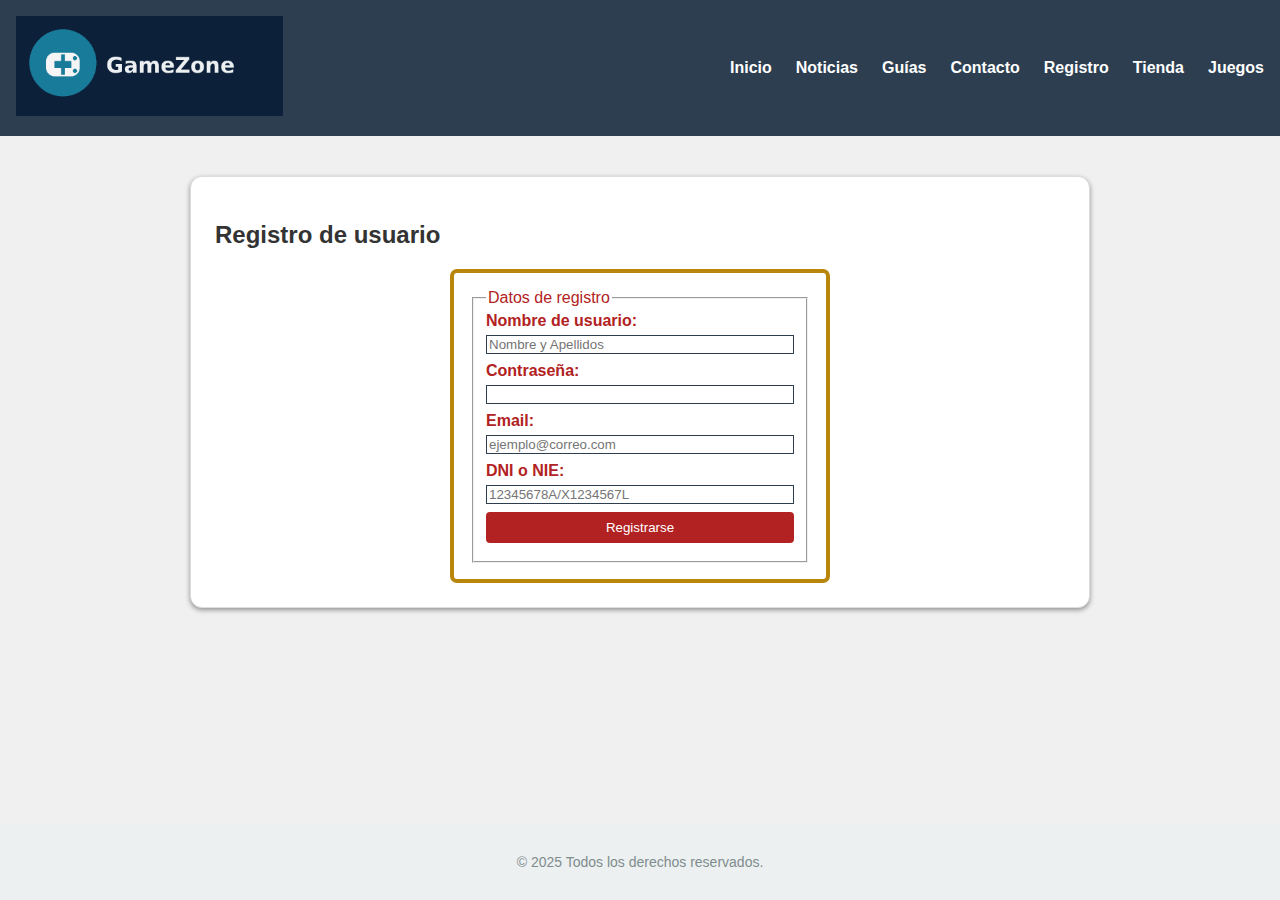
<file: ejemplos/gamezone/pages/registro.html>
<!DOCTYPE html>
<html lang="es">
<head>
    <meta charset="UTF-8">
    <meta name="viewport" content="width=device-width, initial-scale=1.0">
    <meta name="description" content="Página web sobre videojuegos">
    <link rel="stylesheet" href="../estilos.css">
    <title>GameZone - Tu portal de videjuegos</title>
</head>
<body>
    <header class="cabecera">
        <div class="marca">
            <img src="../imagenes/gamezone-logo.png" alt="Logotipo GameZone" class="logo">
            <!-- <h1 class="titulo">GameZone</h1> -->
        </div>
        
        <!-- Menú de navegación -->
        <nav class="navegacion">
            <ul class="menu">
                <li><a href="../index.html">Inicio</a></li>
                <li><a href="noticias.html">Noticias</a></li>
                <li><a href="guias.html">Guías</a></li>
                <li><a href="contacto.html">Contacto</a></li>
                <li><a href="registro.html">Registro</a></li>
                <li><a href="tienda.html">Tienda</a></li>
                <li><a href="juegos.html">Juegos</a></li>
            </ul>
        </nav>
    </header>

    <main id="contenido-principal">
        <!-- Formulario de registro con varios tipos de campos-->
        <section class="tarjeta">
            <h2>Registro de usuario</h2>
            <form name="register" action="registro.html" method="post" class="form-registro">

                <fieldset>
                    <legend>Datos de registro</legend>
                    <!-- Campo de texto -->
                    <div class="form-fila">
                        <label for="nombre">Nombre de usuario:</label>
                        <input type="text" id="nombre" name="nombre" placeholder="Nombre y Apellidos">     <!-- required convierte al campo en obligatorio -->
                    </div>
                    
                    <!-- Contraseña -->
                    <div class="form-fila">
                        <label for="clave">Contraseña:</label>
                        <input type="password" id="clave" name="clave" minlength="6" maxlength="12" required>       <!-- minlength y maxlength ayuda a validar los datos antes de enviar-->
                    </div>

                    <!-- Campo de email -->
                    <div class="form-fila">
                        <label for="correo">Email:</label>
                        <input type="email" id="correo" name="correo" placeholder="ejemplo@correo.com" required>
                    </div>

                    <!-- Campo DNI/NIE -->
                    <div class="form-fila">
                        <label for="dni">DNI o NIE:</label>
                        <input type="text" id="dni" name="identidad" placeholder="12345678A/X1234567L" 
                        pattern="(([0-9]{8})|([X-Zx-z]{1}[0-9]{7}))[A-Za-z]{1}" required>
                    </div>

                    <!-- Botón de envío -->
                    <div class="form-fila botones">
                        <button type="submit">Registrarse</button>
                    </div>
                </fieldset>
            </form>
        </section>
    </main>

    <footer class="pie">
        <p>&copy; 2025 Todos los derechos reservados.</p>
    </footer>
</body>
</html>
</file>
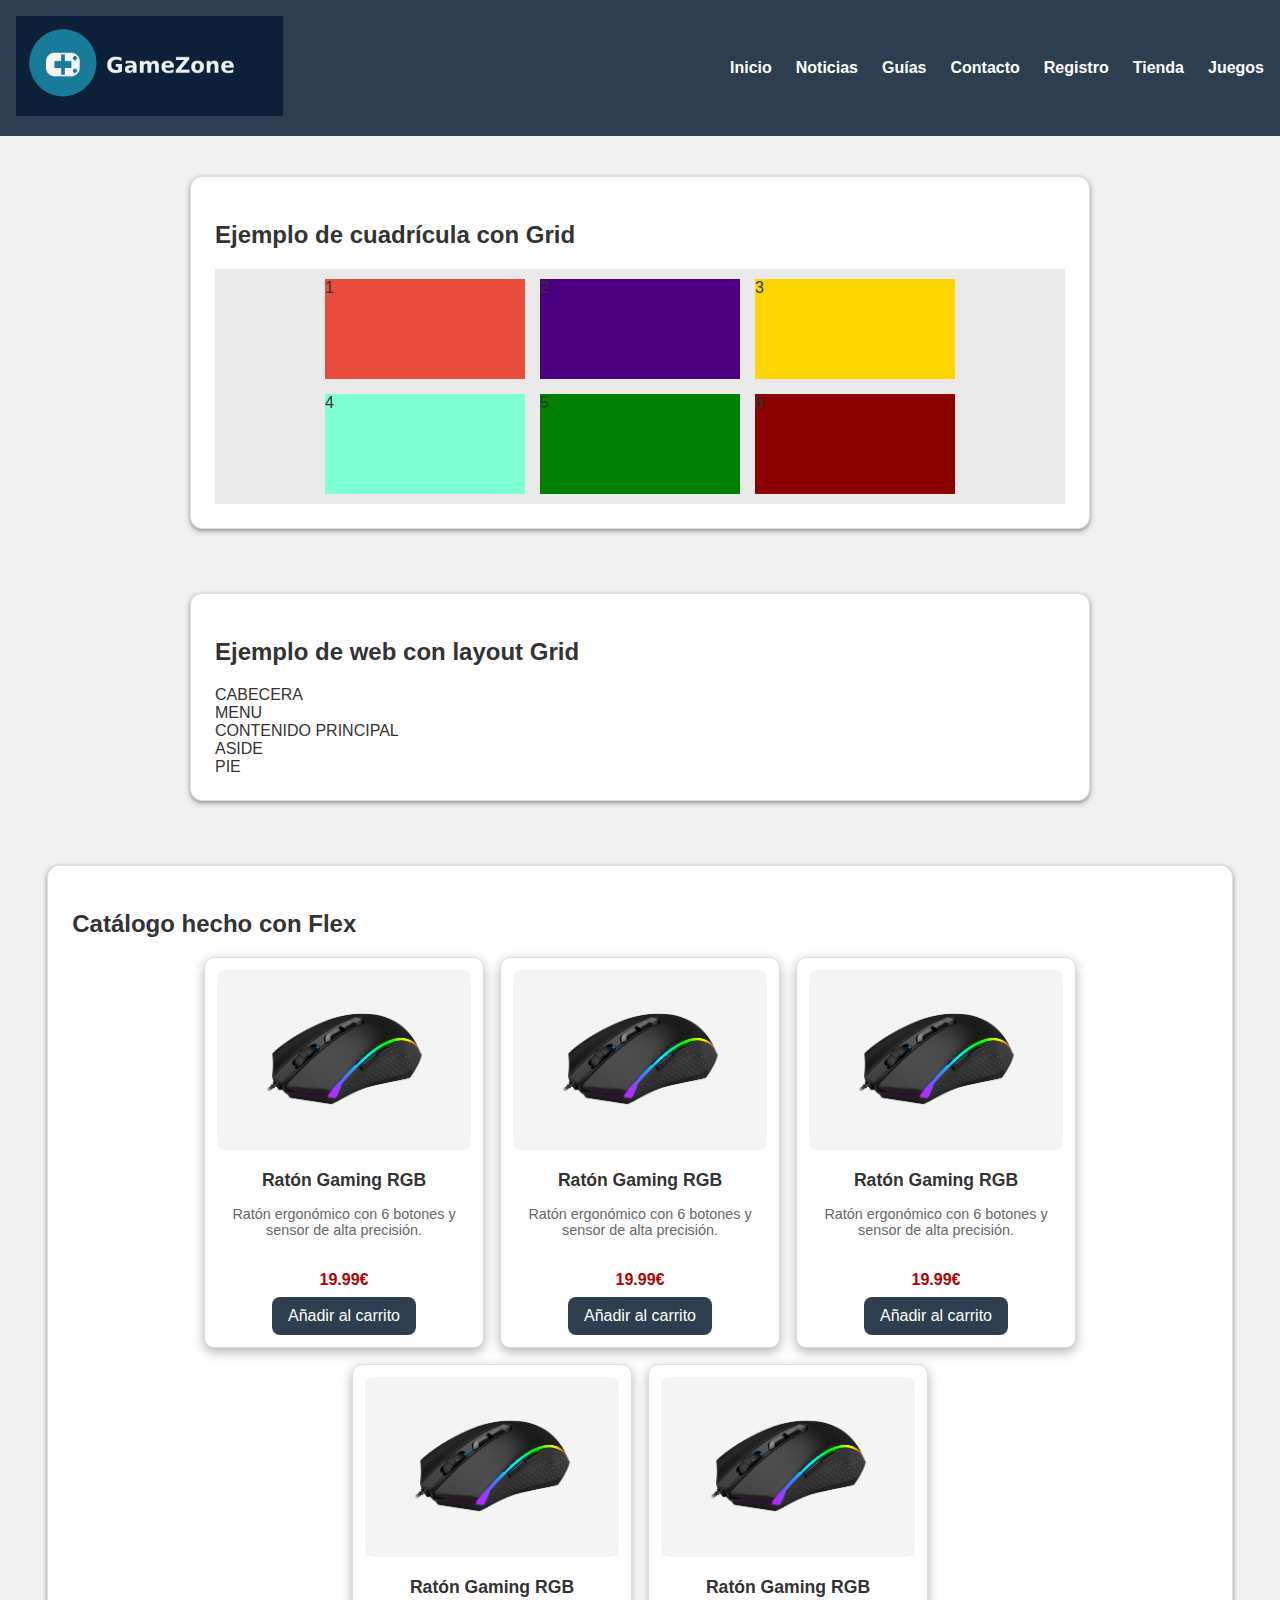
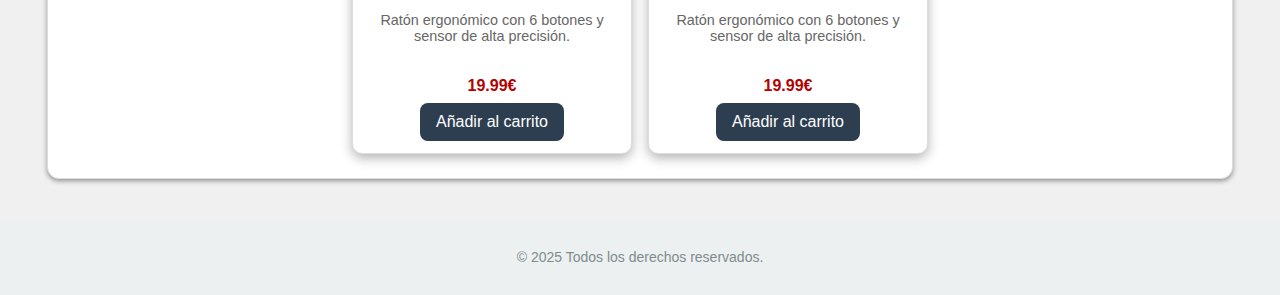
<file: ejemplos/gamezone/pages/tienda.html>
<!DOCTYPE html>
<html lang="es">
<head>
    <meta charset="UTF-8">
    <meta name="viewport" content="width=device-width, initial-scale=1.0">
    <meta name="description" content="Página web sobre videojuegos">
    <link rel="stylesheet" href="../estilos.css">
    <title>GameZone - Tu portal de videjuegos</title>
</head>
<body>
    <header class="cabecera">
        <div class="marca">
            <img src="../imagenes/gamezone-logo.png" alt="Logotipo GameZone" class="logo">
            <!-- <h1 class="titulo">GameZone</h1> -->
        </div>
        
        <!-- Menú de navegación -->
        <nav class="navegacion">
            <ul class="menu">
                <li><a href="../index.html">Inicio</a></li>
                <li><a href="noticias.html">Noticias</a></li>
                <li><a href="guias.html">Guías</a></li>
                <li><a href="contacto.html">Contacto</a></li>
                <li><a href="registro.html">Registro</a></li>
                <li><a href="tienda.html">Tienda</a></li>
                <li><a href="juegos.html">Juegos</a></li>
            </ul>
        </nav>
    </header>

    <main id="contenido-principal">
        <!-- SECCION DE PRÁCTICA GRID -->
        <section class="tarjeta practica-grid">
            <h2>Ejemplo de cuadrícula con Grid</h2>

            <!-- Contenedor grid -->
            <div class="grid-container">
                <div class="item-grid item-1">1</div>
                <div class="item-grid item-2">2</div>
                <div class="item-grid item-3">3</div>
                <div class="item-grid item-4">4</div>
                <div class="item-grid item-5">5</div>
                <div class="item-grid item-6">6</div>
            </div>
        </section>

        <section class="tarjeta practica-grid">
            <h2>Ejemplo de web con layout Grid</h2>
            <div class="contenedor-areas">
                <header class="area-header">CABECERA</header>
                <nav class="area-menu">MENU</nav>
                <main class="area-main">CONTENIDO PRINCIPAL</main>
                <aside class="area-aside">ASIDE</aside>
                <footer class="area-footer">PIE</footer>
            </div>
        </section>

        <section class="tarjeta tienda">
            <h2>Catálogo hecho con Flex</h2>
            <!-- Contenedor de cards de producto -->
            <div class="lista-cards lista-cards--flex">
                
                <!-- Primer producto -->
                <article class="card">
                    <!-- Imagen -->
                    <img src="../imagenes/mouse.png" alt="Ratón gaming RGB" class="card-imagen">

                    <!-- Título del producto -->
                    <h3 class="card-titulo">Ratón Gaming RGB</h3>

                    <!-- Descripción del producto -->
                    <p class="card-descripcion">
                        Ratón ergonómico con 6 botones y sensor de alta precisión.
                    </p>

                    <!-- Precio del producto -->
                    <p class="card-precio">19.99€</p>

                    <!-- Botón (solo decorativo, sin funcionalidad JavaScript) -->
                    <a href="#" class="card-boton">Añadir al carrito</a>
                </article>
                <article class="card">
                    <!-- Imagen -->
                    <img src="../imagenes/mouse.png" alt="Ratón gaming RGB" class="card-imagen">

                    <!-- Título del producto -->
                    <h3 class="card-titulo">Ratón Gaming RGB</h3>

                    <!-- Descripción del producto -->
                    <p class="card-descripcion">
                        Ratón ergonómico con 6 botones y sensor de alta precisión.
                    </p>

                    <!-- Precio del producto -->
                    <p class="card-precio">19.99€</p>

                    <!-- Botón (solo decorativo, sin funcionalidad JavaScript) -->
                    <a href="#" class="card-boton">Añadir al carrito</a>
                </article>
                <article class="card">
                    <!-- Imagen -->
                    <img src="../imagenes/mouse.png" alt="Ratón gaming RGB" class="card-imagen">

                    <!-- Título del producto -->
                    <h3 class="card-titulo">Ratón Gaming RGB</h3>

                    <!-- Descripción del producto -->
                    <p class="card-descripcion">
                        Ratón ergonómico con 6 botones y sensor de alta precisión.
                    </p>

                    <!-- Precio del producto -->
                    <p class="card-precio">19.99€</p>

                    <!-- Botón (solo decorativo, sin funcionalidad JavaScript) -->
                    <a href="#" class="card-boton">Añadir al carrito</a>
                </article> 
                <article class="card">
                    <!-- Imagen -->
                    <img src="../imagenes/mouse.png" alt="Ratón gaming RGB" class="card-imagen">

                    <!-- Título del producto -->
                    <h3 class="card-titulo">Ratón Gaming RGB</h3>

                    <!-- Descripción del producto -->
                    <p class="card-descripcion">
                        Ratón ergonómico con 6 botones y sensor de alta precisión.
                    </p>

                    <!-- Precio del producto -->
                    <p class="card-precio">19.99€</p>

                    <!-- Botón (solo decorativo, sin funcionalidad JavaScript) -->
                    <a href="#" class="card-boton">Añadir al carrito</a>
                </article> 
                <article class="card">
                    <!-- Imagen -->
                    <img src="../imagenes/mouse.png" alt="Ratón gaming RGB" class="card-imagen">

                    <!-- Título del producto -->
                    <h3 class="card-titulo">Ratón Gaming RGB</h3>

                    <!-- Descripción del producto -->
                    <p class="card-descripcion">
                        Ratón ergonómico con 6 botones y sensor de alta precisión.
                    </p>

                    <!-- Precio del producto -->
                    <p class="card-precio">19.99€</p>

                    <!-- Botón (solo decorativo, sin funcionalidad JavaScript) -->
                    <a href="#" class="card-boton">Añadir al carrito</a>
                </article> 
            </div>
        </section>
    </main>

    <footer class="pie">
        <p>&copy; 2025 Todos los derechos reservados.</p>
    </footer>
</body>
</html>
</file>
<file: ejercicios/ejercicio04/css/style.css>
/* Cuando es un id, ponemos delante # */
#titulo {
    color: red;
}
/* Cuando es una clase, ponemos delante . */
.trabajador-container {
    background-color: gray;
    margin:0;
}

h2 {
    text-align: center;
    padding: 5px;
}

.datos-personales {
    /* border-style: solid;
    border-width: 2px; */
    border: 2px solid black;
}

.datos-estudios {
    border: 5px double black;
}

/* Para colorear los titulos de los trabajadores tenemos dos opciones */
/* 1) Por id*/
#t1{
    color: blue;
}

#t2{
    color: green;
}

.subrayado {
    text-decoration: underline;
}
</file>
<file: style.css>
body {
    background-color: #f4f4f4;
    min-height: 100vh;
    margin: 0;
    font-family: Arial, Helvetica, sans-serif;
    line-height: 1.6;
}

header {
    text-align: center;
    background-color: #333;
    color: white;
    margin-top: 0;
}

main {
    padding: 0 2rem 2rem 2rem;
}

/* header h1 {
    margin: 0;
} */

.parrafo {
    margin:0;
}

footer {
    background-color: #333;
    text-align: center;
    color: white;
    font-size: 0.9rem;
    padding: 10px;
}

.menu-arriba {
    background-color: #8b5d5d;
    padding: 0px;
}

.menu-arriba ul {
    list-style: none;
    display: flex;        /* Usamos Flexbox para alinear los elementos de una lista */
    padding: 0;
    justify-content: center;
    margin: 0;
}

.menu-arriba ul li {
    margin: 10px 15px;
}

.menu-arriba ul li a {
    color: white;
}

.contenido {
    padding: 20px;
}

.contenido h2 {
    color: #333;
    text-align: center;
}

.articulo {
    background-color: white;
    padding: 20px;
    margin-bottom: 20px;
    border-radius: 10px;
    /* box-shadow: 0px 0px 5px black; */
    box-shadow: 0px 0px 5px rgb(0, 0, 0, 0.3);
}

.articulo h3 {
    font-style: italic;
}

.enlace-privacidad {
    color: #DDD;
}
</file>
<file: ejemplos/estilo-tabla.css>
table {
    border: 3px solid black;
    border-collapse: collapse;
}

th, td {
    border: 1px solid #000;
    padding: 10px;
}

th {
    background-color: #000;
    color: #fff;
    text-transform: uppercase;
}

td {
    text-align: center;
    color: #333;
    font-size: 18px;
    border-bottom: 2px solid #111;
}

tr:nth-child(even) {
    background-color: yellow;
}
</file>
<file: ejemplos/gamezone/estilos.css>
/* Reset y base */
/* box-sizing: para que tenga en cuenta el padding y el margin en el tamaño total */
* {
    box-sizing: border-box;
}

/* Establecemos altura completa del documento */
html, body {
    height: 100%;
}

/* El body se convierte en contenedor flex
    - flex-direction: column -> apila verticalmente el header, main y footer 
    - min-height: 100vh -> ocupa toda la altura de la ventana (vh = viewport height)
*/
body {
    margin: 0;
    font-family: Arial, Helvetica, sans-serif;
    color: #333;
    background: #f0f0f0;
    display: flex;
    flex-direction: column;
    min-height: 100vh;      /* Altura total del viewport */
}

/* Centramos y rellenamos la cabecera */
/* CABECERA con FLEX: dos zonas -> logo/titulo (marca) y menú (nav)*/
.cabecera {
    text-align: center;
    padding: 1rem;
    color: #fff;
    background: #2C3E50;
    display: flex;
    justify-content: space-between; /* Posiciona marca izq. y nav derecha */
    align-items: center;            /* Centra verticalmente */
}

/* Tamaño de la imagen (logo) */
.logo {
    height: 100px;
    width: auto;
    /* display: block; */
}

/* Título de la cabecera sin márgenes extra y color destacado */
/* .titulo {
    margin: 0;
    color: #2C3E50;
} */

/* Menú de navegación con flex */
.menu {
    list-style-type: none;
    display: flex;          /* Para colocar los enlaces/ítems en línea */
    flex-direction: row;    /* Por defecto es row, por tanto podemos prescindir de esta línea */
    gap: 1.5rem;            /* Espacio entre enlaces */
    margin: 0;
    padding: 0;
}

/* Estilos básicos de los enlaces del menú */
.menu a {
    color: #fff;
    text-decoration: none;      /* Elimina el subrayado */
    font-weight: bold;          /* Aplica negrita a los enlaces */
    /* padding: 1rem; */
}

/* Efecto hover en enlaces */
.menu a:hover {
    color: #E74C3C;
    /* background-color: #fff; */
}


/* Zona principal (main): aplicamos relleno */
#contenido-principal {
    padding: 1rem;
    flex-grow: 1;           /*IMPORTANTE para "empujar" al footer hacia abajo*/
    /* flex: 1; */          /* Atajo de las propiedades flex-grow y flex-basis */

    display: flex;          /* Convierto al main como contenedor flexible */
    flex-direction: column;
    gap: 1rem;
}

/* Clase "tarjeta": usado para agrupar secciones visualmente */
.tarjeta {
    background: #fff;
    width: min(900px, 95%);
    margin: 1.5rem auto;      /* Centramos el contenido */
    border-radius: 12px;
    padding: 1.5rem;
    box-shadow: 0px 2px 5px rgba(0, 0, 0, 0.4);
    border: 1px solid #ddd;
}

/*Listas en dos columnas: usamos flexbox para alinear dos elementos en horizontal*/
.listas {
    display: flex;          /* Contenedor flexible */
    flex-direction: row;    /* Los items se coloquen en filas */
    gap: 2rem;              /* Hueco entre columnas */
    flex-wrap: wrap;        /* Permite saltar a la siguiente línea en pantallas pequeñas */
    /* flex-flow: row wrap; */
}

/* Ajustes visuales de las listas */
.lista {
    padding-left: 20px;     /*Espacio para las viñetas*/
}

.lista li {
    margin: 0.25rem 0;      /* Espacio vertical entre los elementos de las listas */
}

/* Tabla: 
    - width: ocupe todo el ancho
    - border-collapse: unir los bordes internos
*/
.tabla {
    width: 100%;
    border-collapse: collapse;
    margin-top: 1rem;
}

/* Bordes y relleno de la tabla */
.tabla th, .tabla td {
    border: 1px solid #ddd;
    padding: 10px;
}

/* Cabecera de la tabla con estilo diferenciado */
.tabla th {
    background: #2C3E50;
    color: #fff;
    text-align: center;
}

/* Contenido de tabla alineado a la izquierda */
.tabla td {
    text-align: left;
    white-space: nowrap;    /* Evita saltos de línea en celdas */
}

/* Estilo pie de página */
.pie {
    color: #7f8c8d;
    font-size: 14px;
    background: #ecf0f1;
    text-align: center;
    padding: 1rem;
}

/* FORMULARIOS */
input{
    border: 1px solid #2C3E50;
}
input:focus:valid {
    border: 1px solid green ;
}

input:focus:invalid {
    border: 1px solid red ;
}


/* ===== FORMULARIO DE REGISTRO ===== */
.form-registro {
    background-color: #fff;
    border: 4px solid darkgoldenrod;
    border-radius: 7px;
    width: 380px;
    padding: 1rem;
    display: flex;          /* los fieldset se colocan de manera flexible */
    flex-direction: column; /* los fieldset se colocan uno debajo del otro */
    gap: 10px;
    color: firebrick;     /* se aplica el color rojo al contenido que haya dentro de fieldset */
    margin: 0 auto;         /* Centro el formulario dentro de la tarjeta */
}

.form-fila {
    display: flex;
    flex-direction: column;
    gap: 5px;
    margin-bottom: 0.5rem;
}

.form-fila label {
    font-weight: bold;
}

/* Selector button por atributo */
button[type="submit"] {
    background-color: firebrick;
    color: white;
    border: none;
    border-radius: 4px;
    padding: 0.5rem 1rem;
    cursor: pointer;            /* Aparece una mano apuntadora al hacer hover */
}

/* Selector button por atributo + pseudoclase hover*/
button[type="submit"]:hover {
    background-color: darkred;
}


/* ======================
   SECCION TIENDA
   ======================
*/

/* Aplicar estos estilos solo a los elementos que tengan las clases tienda y tarjeta a la vez */
.tienda.tarjeta{
    width: min(1600px, 95%);
}

/* Contenedor de las cards */
.lista-cards--flex{
    display: flex;                  /* Activo el modelo Flex*/
    flex-direction: row;            /* Es el valor por defecto igualmente */
    flex-wrap: wrap;                /* Permitir que las cards salten de línea si no caben */
    gap: 16px;                      /* Espacio uniforme entre las cards */
    justify-content: center;        /* Centrar horizontalmente */
}

/* Card individual */
.card {
    width: 280px;
    border: 1px solid #ddd;
    border-radius: 10px;
    box-shadow: 0 4px 12px rgba(0,0,0,0.3);
    background-color: #fff;
    text-align: center; 
    padding: 12px;
}

/* Imagen de la card */
.card-imagen{
    width: 100%;
    height: 180px;
    object-fit: contain;            /* Ajustamos la imagen sin recortarla */
    background-color: #f4f4f4;
    border-radius: 8px;
    margin-bottom: 8px;
}

/*  Explicación object-fit: contain asegura que la imagen se vea completa
    aunque tenga proporciones diferentes, evitando recortes o deformaciones
*/

/* Textos */
.card-titulo {
    font-size: 1.1rem;
    color: #333;
    margin: 8px 0 4px;
}

.card-descripcion {
    font-size: 0.9rem;
    color: #666;
    min-height: 3.5em;          /* Mantiene altura uniforme aunque cambie el texto */
}

.card-precio {
    color: #b60000;
    font-weight: bold;
    margin: 8px 0;
}

/* Botón de la card */
.card-boton {
    background-color: #2c3e50;
    color: #fff;
    text-decoration: none;
    border-radius: 8px;
    display: inline-block;          
    padding: 10px 16px;
}

/* display: inline-block
   Se comporta como inline (se coloca en línea) pero permite aplicar propiedades de bloque (ancho, alto, margin, padding)
   Si no lo hubieramos puesto, no saltaría de línea, no puedes definir width, height ni margin-top/bottom.
*/

.grid-container {
    display: grid;          /* Activa el modo grid */
    grid-template-columns: 200px 200px 200px;       /* 3 columnas de tamaño fijo */
    grid-template-rows: 100px 100px;                /* 2 filas de tamaño fijo */
    gap: 15px;                                      /* Separación uniforme entre celdas */
    justify-content: center;                        /* Centra toda la cuadrícula dentro del section */
    background-color: #eaeaea;
    padding: 10px;
}

.grid-container :nth-child(1) { background-color: #E74C3C;}
.grid-container :nth-child(2) { background-color: indigo ;}
.grid-container :nth-child(3) { background-color: gold;}
.grid-container :nth-child(4) { background-color: aquamarine}
.grid-container :nth-child(5) { background-color: green ;}
.grid-container :nth-child(6) { background-color: darkred ;}
</file>
